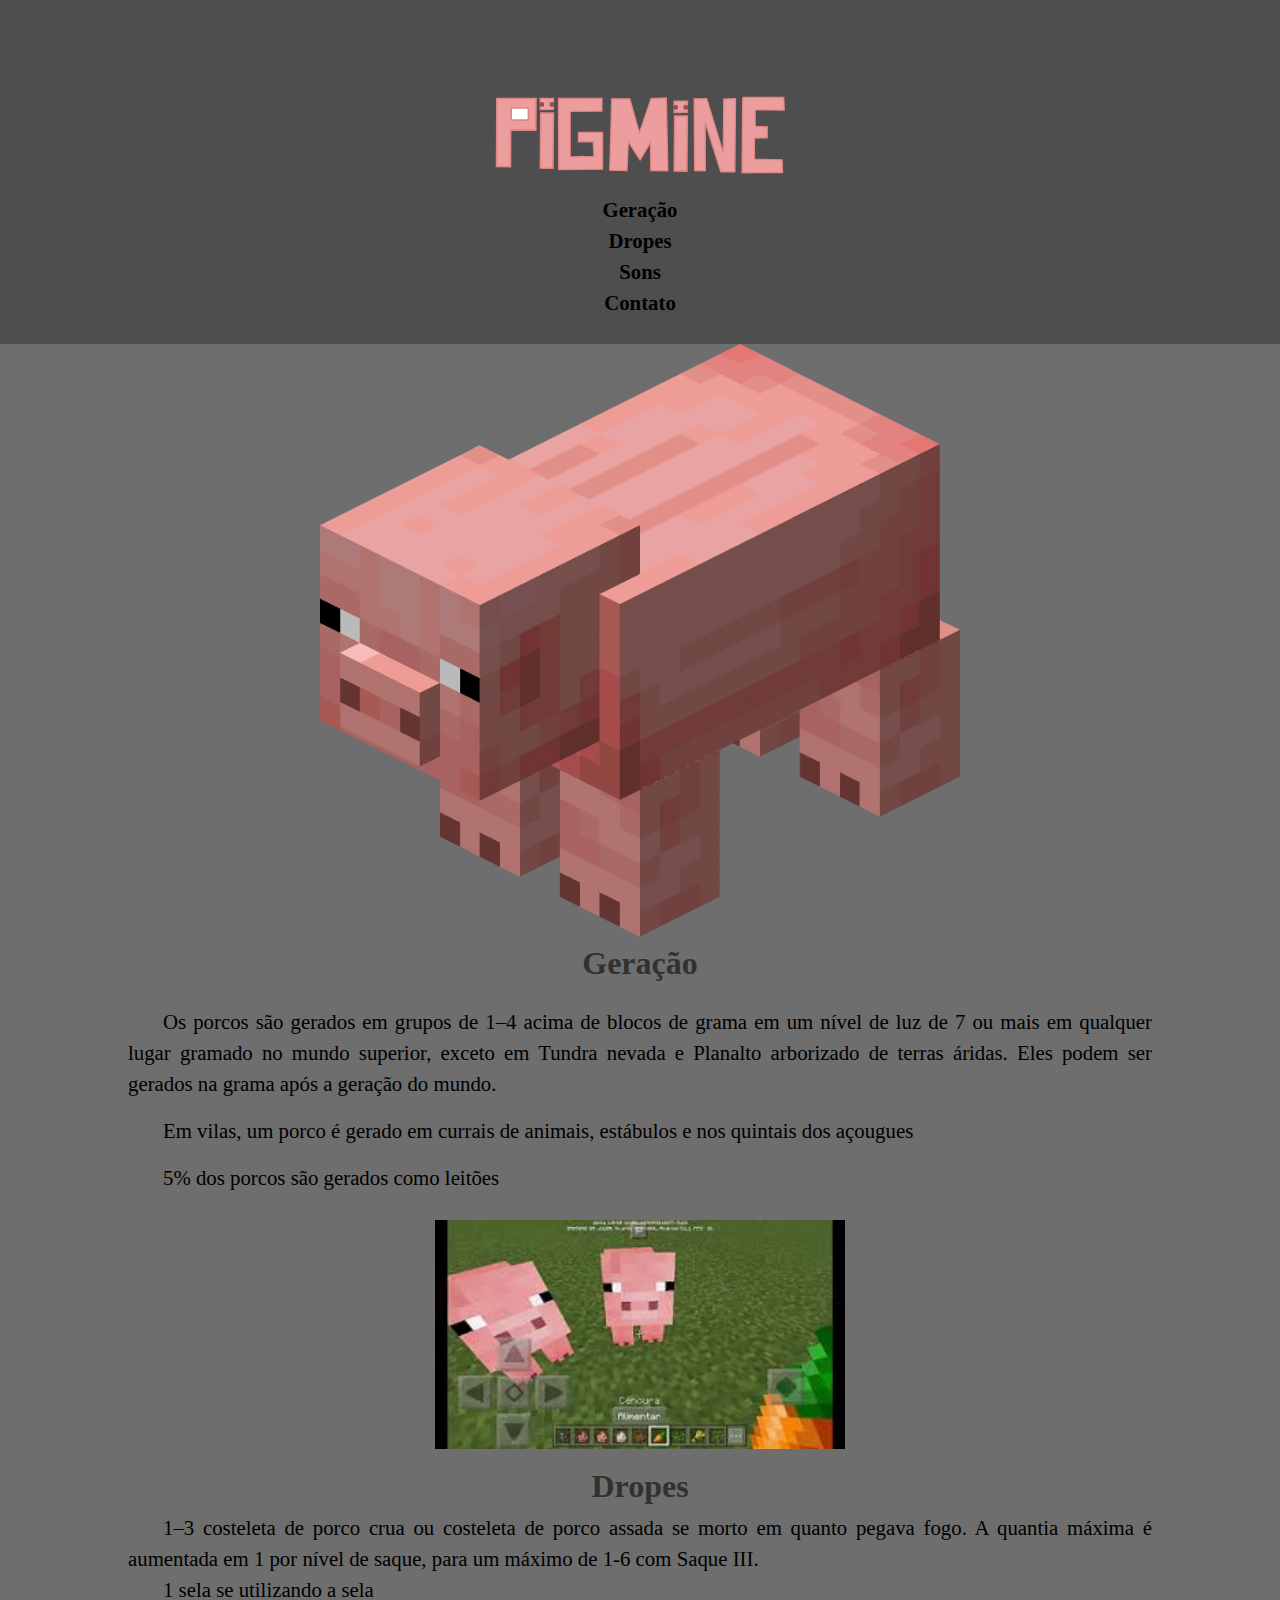
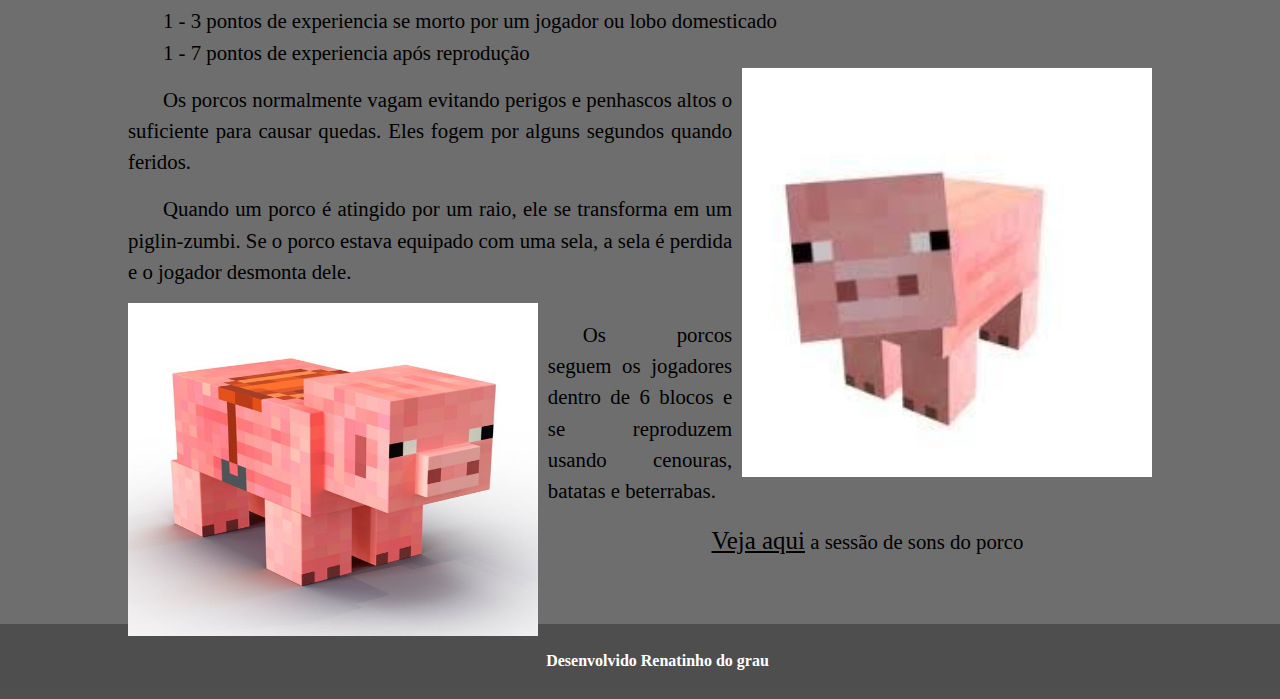
<file: index.html>
<html lang="pt-br">
    <head>
        <meta http-equiv="Content-Type" content="text/html;charset=UTF-8">
        <link rel="stylesheet" href="css/reset.css">
        <link rel="stylesheet" href="css/estilo.css"> 
        <link rel="shortcut icon" href="img/favicon.ico" type="image/x-icon">     
        <link href="https://fonts.googleapis.com/css2?family=Edu+NSW+ACT+Foundation&display=swap" rel="stylesheet">  
        <link href="https://fonts.googleapis.com/css2?family=Caveat&family=Edu+NSW+ACT+Foundation&display=swap" rel="stylesheet">
        <title>Minepig</title>
    </head>
    <body>
        <header>
            <div class="menu">
                <div class="logo"> 
                   <img src="img/pigmine-retangular.svg" alt="logo">
                </div>
                <nav class="itens_menu">
                    <ul>                
                        <li><a href="#sobre">Geração</a></li>
                        <li><a href="#veja_mais">Dropes</a></li>
                        <li><a href="sons.porco.html">Sons</a></li>
                        <li><a href="contato.html">Contato</a></li>
                    </ul>
                </nav>  
            </div>                   
            <figure>
                <img class="img_topo" src="img/Pigmine.webp" alt="Imagem de um porco do minecraft">
            </figure>
        </header>
        <div class="container">
            <section id="sobre">
                <h1>Geração</h1>
                <br>
                <p>Os porcos são gerados em grupos de 1–4 acima de blocos de grama em um nível de luz de 7 ou mais em qualquer lugar gramado no mundo superior, exceto em Tundra nevada e Planalto arborizado de terras áridas. Eles podem ser gerados na grama após a geração do mundo.</p>
                <br>
                <p>Em vilas, um porco é gerado em currais de animais, estábulos e nos quintais dos açougues</p>
                <br>
                <p>5% dos porcos são gerados como leitões</p>
                <br>
                <figure id="foto">
                    <img class="img_corpo" src="img/pigmine5.jpg" alt="porco do minecraft">
                </figure>
                <h1>Dropes</h1>
                <p>1–3 costeleta de porco crua ou costeleta de porco assada se morto em quanto pegava fogo. A quantia máxima é aumentada em 1 por nível de saque, para um máximo de 1-6 com Saque III.</p>
                <p>1 sela se utilizando a sela</p>
                <p>1 - 3 pontos de experiencia se morto por um jogador ou lobo domesticado</p>
                <p>1 - 7 pontos de experiencia após reprodução</p>
            </section>
            <section id="veja_mais">
                <figure id="foto">
                    <img class="img_direito" src="img/pigmine2.jpg" alt="porco do minecraft">
                </figure>
                <br>
                <p>Os porcos normalmente vagam evitando perigos e penhascos altos o suficiente para causar quedas. Eles fogem por alguns segundos quando feridos.</p>
                <br>
                <p>Quando um porco é atingido por um raio, ele se transforma em um piglin-zumbi. Se o porco estava equipado com uma sela, a sela é perdida e o jogador desmonta dele.</p>
                <br>
                <figure id="foto">
                    <img class="img_esquerdo" src="img/pigmine3.jpg" alt="porco do minecraft">
                </figure>
                <br>
                <p>Os porcos seguem os jogadores dentro de 6 blocos e se reproduzem usando cenouras, batatas e beterrabas.</p>
                <br>
                <p class="center"><a href="C:\Users\ETEC\Documents\MeuPrimeiroSite\sons.porco.html">Veja aqui</a> a sessão de sons do porco</p>
                <p class="center">                    
          
            </section>
        </div>
    <footer>
        <p class="center">Desenvolvido Renatinho do grau</p>
    </footer>
    </body>    
</html>
</file>
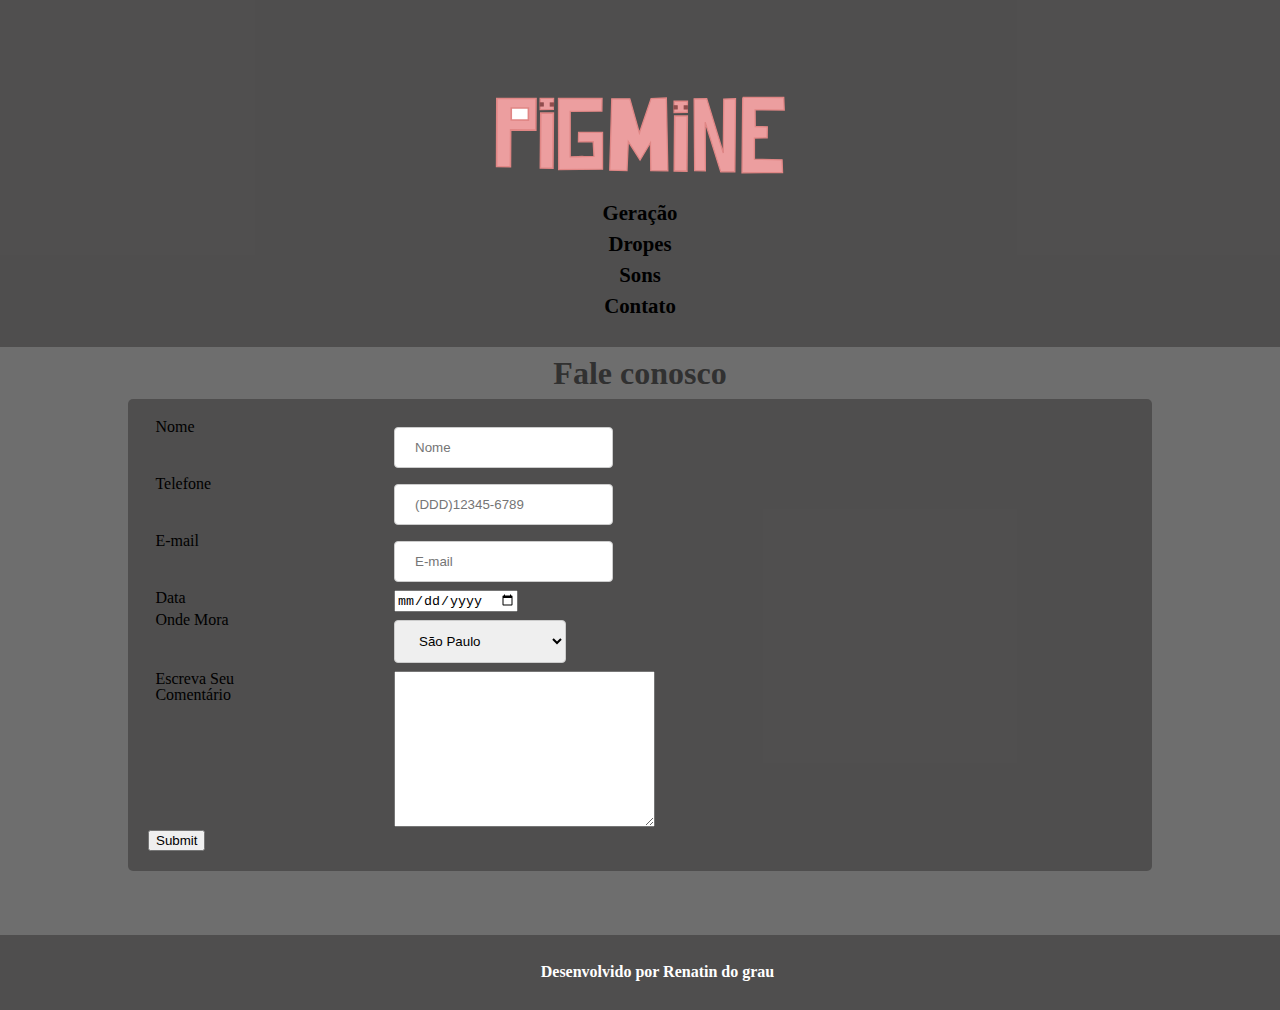
<file: contato.html>
<!DOCTYPE html>
<html lang="en">
<head>
    <meta charset="UTF-8">
    <meta http-equiv="X-UA-Compatible" content="IE=edge">
    <meta name="viewport" content="width=device-width, initial-scale=1.0">
    <link rel="stylesheet" href="css/reset.css">
    <link rel="stylesheet" href="css/estilo.css">
    <link rel="shortcut icon" href="img/favicon.ico" type="image/x-icon">  
    <title>Contato</title>
</head>
<body>
    <header>
        <div class="menu">
            <div class="logo"> 
                <img src="img/pigmine-retangular.svg" alt="logo">
            </div>
            <nav class="itens_menu">
                <ul>                
                    <li><a href="index.html#sobre">Geração</a></li>
                    <li><a href="index.html#veja_mais">Dropes</a></li>
                    <li><a href="sons.porco.html">Sons</a></li>
                    <li><a href="contato.html">Contato</a></li>
                </ul>
            </nav>    
        </div> 
    </header>
    <div class="container">
        <section>
            <h1>Fale conosco</h1>
            <div class="formulario">
                <div class="form">
                    <form action="">
                        <div class= "row">
                            <div class="col-25">
                                <label for="nnome">Nome</label>
                            </div>
                            <div class="col-75">
                                <input type="text" placeholder="Nome">
                            </div>
                        </div>
                        <div class="row">
                            <div class="col-25">
                                <label for="tel">Telefone</label> 
                            </div>
                            <div class="col-75">
                                <input type="tel"  placeholder="(DDD)12345-6789">
                            </div>
                        </div>
                        <div class="row">
                            <div class="col-25">
                                <label for="email">E-mail</label> 
                            </div>
                            <div class="col-75">
                                <input type="email"  placeholder="E-mail">
                            </div>
                        </div>
                        <div class="row">
                            <div class="col-25">
                                <label for="#">Data</label>
                            </div>
                            <div class="col-75">
                                <input type="date" name="#" id="#"> 
                            </div>
                        </div>
                        <div class="row">
                            <div class="col-25">
                                <label for="est">Onde Mora</label>
                            </div>
                            <div class="col-75">
                                <select id="#" name="#">
                                    <option value="sp">São Paulo</option>
                                    <option value="ba">Rio de Janeiro</option>
                                    <option value="rj">Minas Gerais</option>
                                    <option value="es">Espirito Santo</option>
                                    <option value="ce">Rio Grande do Sul</option>
                                </select>
                            </div>
                        </div>
                        <div class="row">
                            <div class="col-25">
                                <label for="come">Escreva Seu Comentário</label>                                
                            </div>
                            <div class="col-75">
                                <textarea name="message" rows="10" cols="30">
                                    
                                </textarea> 
                            </div>
                        </div>
                        <div class="row">
                            <input type="submit" value="Submit">
                        </div>
                    </form>
                </div>
            </div>
        </section>
    </div>
    <footer>
        <p class="center">Desenvolvido por Renatin do grau</p>
    </footer>
    
</body>
</html>
</file>
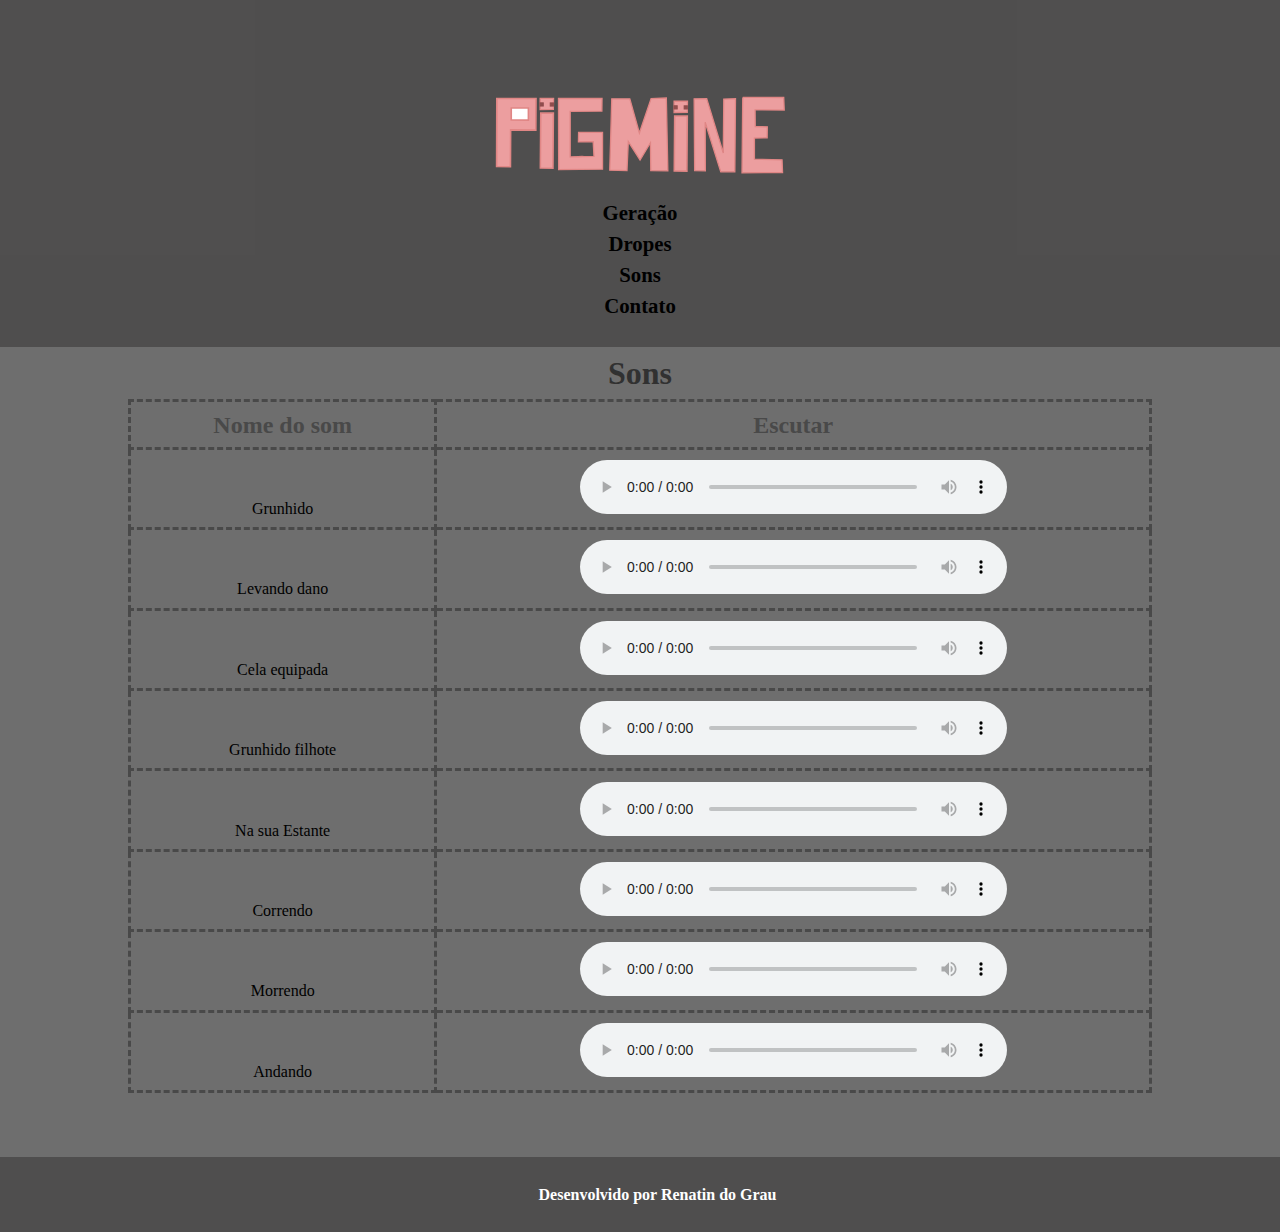
<file: sons.porco.html>
<!DOCTYPE html>
<html lang="en">
<head>
    <meta charset="UTF-8">
    <meta http-equiv="X-UA-Compatible" content="IE=edge">
    <meta name="viewport" content="width=device-width, initial-scale=1.0">
    <link rel="stylesheet" href="css/reset.css">
    <link rel="stylesheet" href="css/estilo.css">
    <link rel="shortcut icon" href="img/favicon.ico" type="image/x-icon">  
    <title>Sons</title>
</head>
<body>
    <header>
        <div class="menu">
            <div class="logo"> 
                <img src="img/pigmine-retangular.svg" alt="logo">
            </div>
            <nav class="itens_menu">
                <ul>                
                    <li><a href="index.html#sobre">Geração</a></li>
                    <li><a href="index.html#veja_mais">Dropes</a></li>
                    <li><a href="sons.porco.html">Sons</a></li>
                    <li><a href="contato.html">Contato</a></li>
                </ul>
            </nav>    
        </div>
    </header>
    <div class="container">
        <section>
            <h1>Sons</h1>
            <table>
                <tr>
                    <th>Nome do som</th>
                    <th>Escutar</th>
                </tr>
                <tr>
                    <td>Grunhido</td>
                    <td>
                        <audio controls>                        
                            <source src="" type="audio/mpeg">                      
                        </audio>
                    </td>
                </tr>
                <tr>
                    <td>Levando dano</td>
                    <td>
                        <audio controls>                        
                            <source src="" type="audio/mpeg">                      
                        </audio>
                    </td>
                </tr>
                <tr>
                    <td>Cela equipada</td>
                    <td>
                        <audio controls>                        
                            <source src="" type="audio/mpeg">                      
                        </audio>
                    </td>
                </tr>
                <tr>
                    <td>Grunhido filhote</td>
                    <td>
                        <audio controls>                        
                            <source src="" type="audio/mpeg">                      
                        </audio>
                    </td>
                </tr>
                <tr>
                    <td>Na sua Estante</td>
                    <td>
                        <audio controls>                        
                            <source src="" type="audio/mpeg">                      
                        </audio>
                    </td>
                </tr>
                <tr>
                    <td>Correndo</td>
                    <td>
                        <audio controls>                        
                            <source src="" type="audio/mpeg">                      
                        </audio>
                    </td>
                </tr>
                <tr>
                    <td>Morrendo</td>
                    <td>
                        <audio controls>                        
                            <source src="" type="audio/mpeg">                      
                        </audio>
                    </td>
                </tr>
                <tr>
                    <td>Andando</td>
                    <td>
                        <audio controls>                        
                            <source src="" type="audio/mpeg">                      
                        </audio>
                    </td>
                </tr>
            </table>

        </section>
    </div>
    <footer>
        <p class="center">Desenvolvido por Renatin do Grau</p>
    </footer>
    
</body>
</html>
</file>
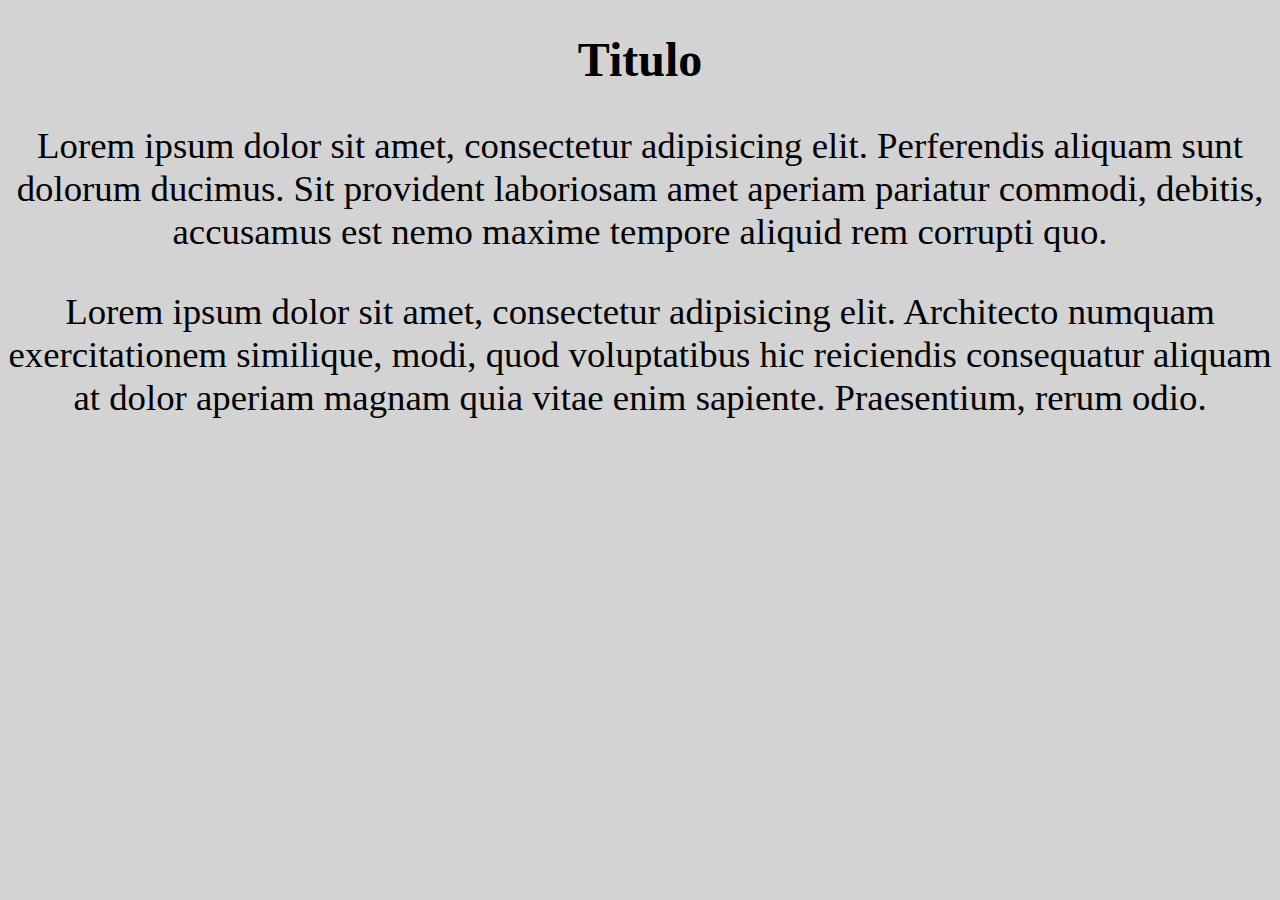
<file: tiposcss.html>
<!DOCTYPE html>
<html lang="en">
<head>
    <meta charset="UTF-8">
    <meta http-equiv="X-UA-Compatible" content="IE=edge">
    <meta name="viewport" content="width=device-width, initial-scale=1.0">
    <title>aprendendo css</title>
    <style>
        h1{
            color: rgb(0, 0, 0);
            text-align: center;
            font-size: 3em;
        }
        body{background-color: lightgray;
        }
        p{font-size: 2.3em;
            text-align: center;
        }
    </style>
</head>
<body>
    <h1>Titulo</h1>
    <p>Lorem ipsum dolor sit amet, consectetur adipisicing elit. Perferendis aliquam sunt dolorum ducimus. Sit provident laboriosam amet aperiam pariatur commodi, debitis, accusamus est nemo maxime tempore aliquid rem corrupti quo.</p>
    <p>Lorem ipsum dolor sit amet, consectetur adipisicing elit. Architecto numquam exercitationem similique, modi, quod voluptatibus hic reiciendis consequatur aliquam at dolor aperiam magnam quia vitae enim sapiente. Praesentium, rerum odio.</p>
    
</body>
</html>
</file>
<file: css/estilo.css>
html{
    scroll-behavior: smooth;
}



.menu{
    background-color: rgba(9, 7, 6, 0.3);       
    padding: 2%;
}

.itens_menu{
    text-align: center;
    line-height: 1.5;
}

.itens_menu a:link, .itens_menu a:visited{

    color: #000000;
    font-weight: bolder;
    font-size: 1.3em;
    text-decoration: none;
}

.itens_menu a:hover{
    padding: 0.8%;
    background-color: rgba(134, 134, 134, 0.3);
}

.itens_menu a:active {
    color: floralwhite;
}

.logo{
    text-align: center;
}

#veja_mais a:link, #veja_mais a:visited{

    color: #000000;
    font-size: 1.2em;
    
}
#veja_mais a:hover{
    color: #000000 ;
}

body{
    background-color: #6e6e6e;
}

figure{

    text-align: center;
    

}

h1{
    color: #313131;
    font-size: 2em;
    padding-top: 1%;
    padding-bottom: 1%;
    font-weight: bold;
}

.img_topo{
    width: 50%;
    
}

.img_corpo{
    width: 40%;
    margin-top: 1%;
    margin-bottom: 1%;
}

.container{
    width: 80%;
    margin: auto;
}

.img_direito{
    float: right;
    width: 40%;
    padding-left: 1%;
}

.img_esquerdo{
    float: left;
    width: 40%;
    height: 37%;
    padding-right: 1%;
}

h1{
    text-align: center;
}

p{

font-size: 1.3em;
text-align: justify;
text-indent:35px;
line-height: 1.5;
}

.parag_letras > p{
    font-size: 1em;
    text-align: center;

}

.botao {
    width: 130px;
    height: 20px;
    background-color:  rgba(9, 7, 6, 0.3);
    padding: 1%;
    margin: auto;  
    margin-bottom: 2%; 
    margin-top: 2%;
    
}

.botao a:link, .botao a:visited {
    color:	#2F4F4F;
    text-decoration:none;
    font-weight: bolder;


}

.botao a:hover{
    color: black;
    font-weight: bold;

}

.botao:hover {  
    background-color: #474747;
    color: black;
    
}
footer{
    background-color: rgba(9, 7, 6, 0.3);
    padding-top: 2%;
    padding-bottom: 2%;
    margin-top: 5%;
}
footer p{    
    color: rgb(255, 255, 255);
    font-weight: bold;
    font-size: 1em;
}
.center{
    text-align: center;    
}

table{
    border-collapse: collapse;
    width: 100%;
}

th{
    font-size: 1.5em;
    color: #494949; 
    font-weight: bold;

}

td, th {
    border: 3px dashed #494949; 
    padding-top: 1% ;   
    padding-bottom: 1%;
    text-align: center;

}

td:first-child { 
    width: 30%;  
}
td:first-child + td {  
    width: 70%; 
}

audio{
    width: 60%;
    
}

form{
    box-sizing: border-box;
}

input[type=text], select, input[type=tel], input[type=email] {
    padding: 12px 20px;
    margin: 8px 0;
    border: 1px solid #ccc;
    border-radius: 4px;
    
  }

label{
    width: 50%;
    display: inline-block;
    margin-left: 3%;
    margin-bottom: 1%;
}

input[type=radio]{
    display: block;
}

.form{
    background-color:rgba(9, 7, 6, 0.3) ;
    border-radius: 5px;
    padding: 20px;
}

.col-25{
    width: 25%;
    float: left;
}

.col-75{
    width: 75%;
    float: left;
}
</file>
